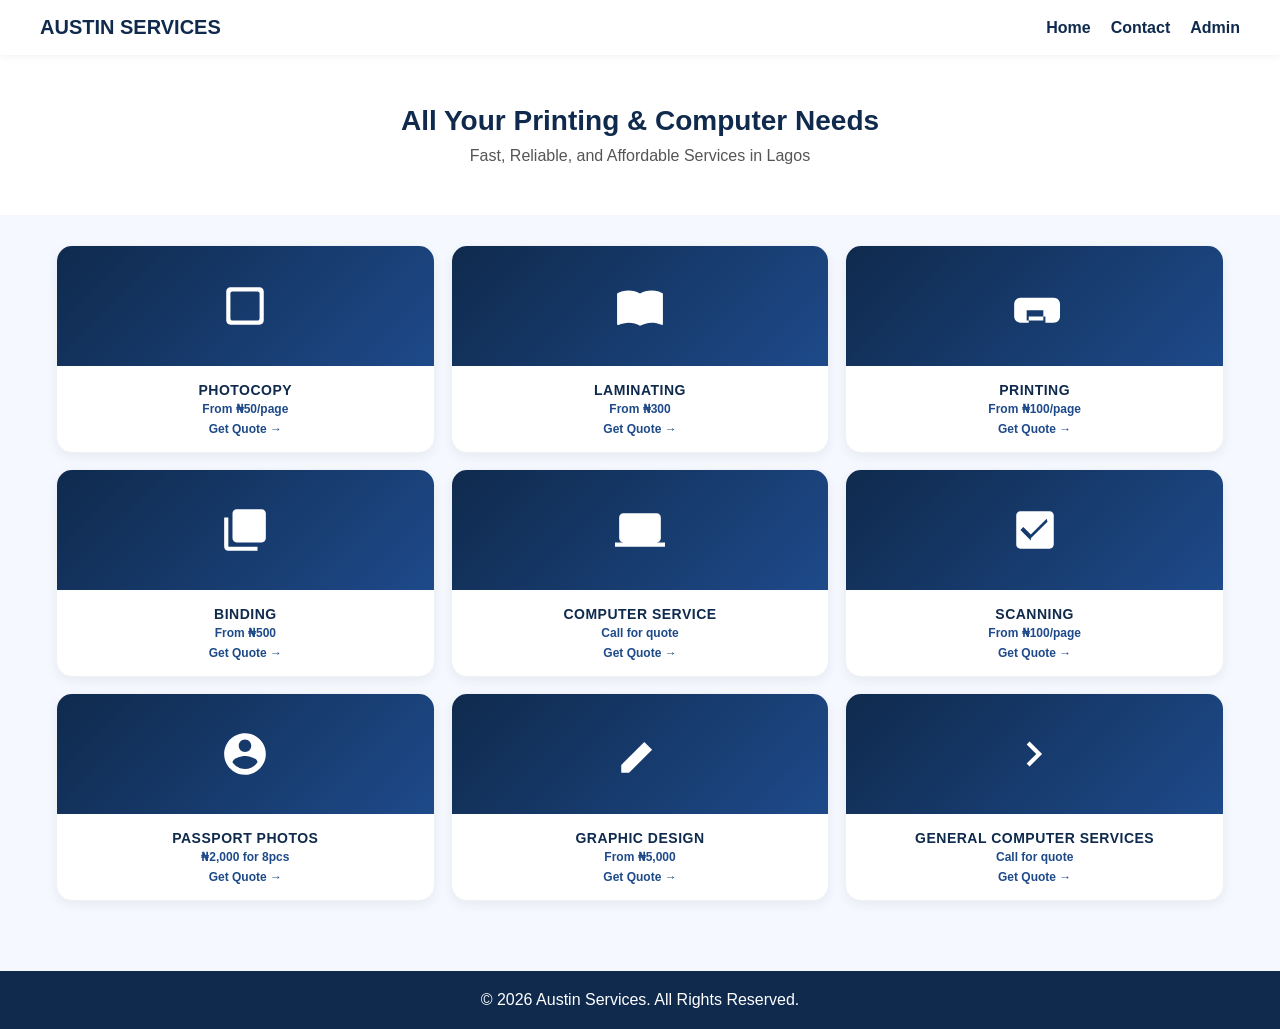
<file: index.html>
<!DOCTYPE html>
<html lang="en">
<head>
  <meta charset="UTF-8">
  <meta name="viewport" content="width=device-width, initial-scale=1.0">
  <title>Austin Services</title>
  <link rel="stylesheet" href="./style.css">
</head>
<body>
  <header>
  <div class="container nav">
    <div class="brand">AUSTIN SERVICES</div>
    <nav class="nav-links" id="navLinks">
      <a href="index.html">Home</a>
      <a href="contact.html">Contact</a>
      <a href="admin.html">Admin</a>
    </nav>
    <div class="hamburger" id="hamburger">☰</div>
  </div>
</header>

  <section class="hero">
    <div class="container">
      <h1>All Your Printing & Computer Needs</h1>
      <p>Fast, Reliable, and Affordable Services in Lagos</p>
    </div>
  </section>

  <main class="container">
    <div id="servicesGrid" class="grid"></div>
  </main>

  <footer>
    <div class="container">
      <p>© 2026 Austin Services. All Rights Reserved.</p>
    </div>
  </footer>

  <script src="./main.js"></script>
</body>
</html>
</file>
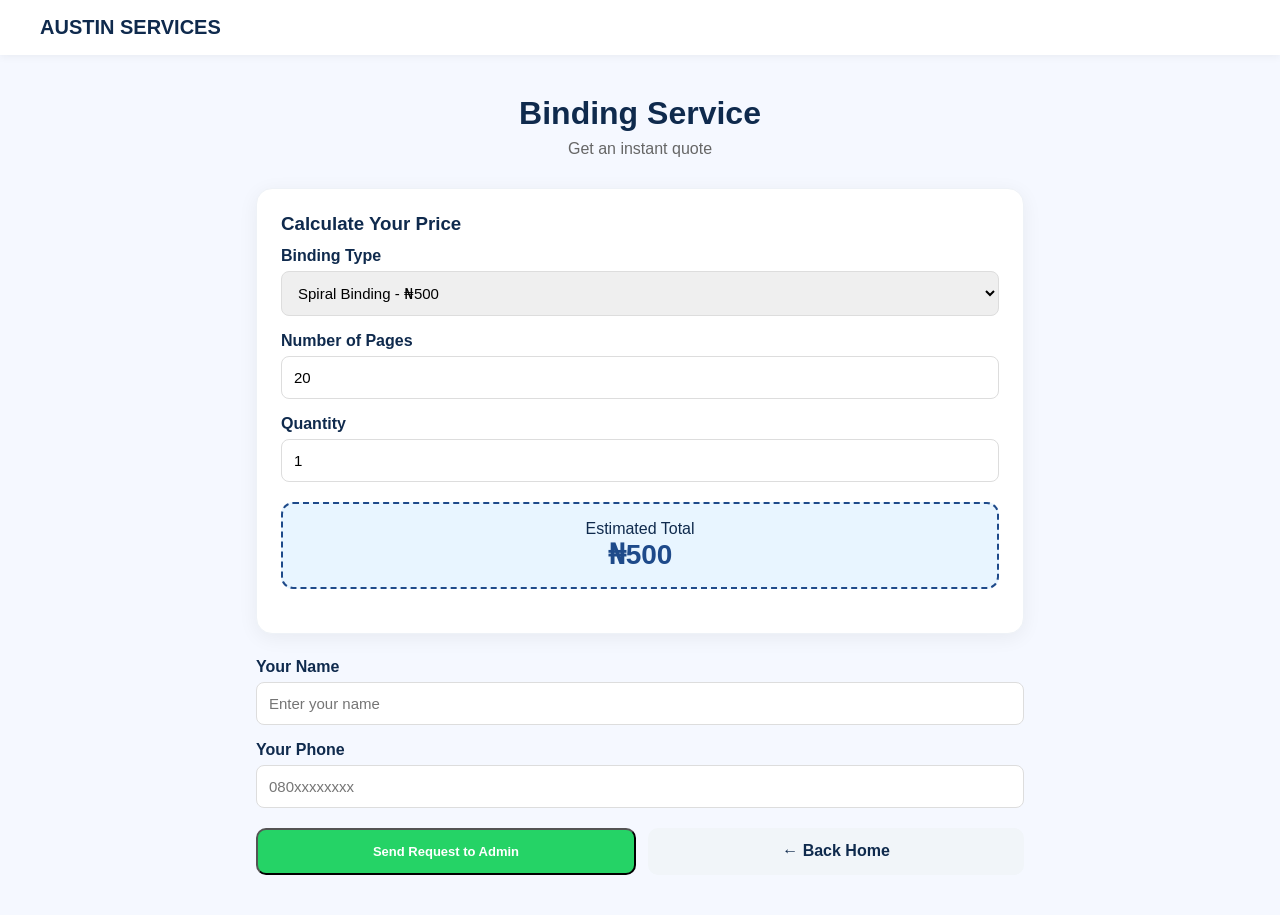
<file: binding.html>
<!DOCTYPE html><html lang="en"><head><meta charset="UTF-8"><meta name="viewport" content="width=device-width, initial-scale=1.0">
<title>Binding - Austin Services</title><link rel="stylesheet" href="./style.css"><link rel="stylesheet" href="./service.css"></head><body>
<header><div class="container nav"><div class="brand">AUSTIN SERVICES</div></div></header>
<main class="service-container">
  <div class="service-header"><h1>Binding Service</h1><p>Get an instant quote</p></div>
  <div class="service-box">
    <h3>Calculate Your Price</h3>
    <div class="form-group"><label>Binding Type</label><select id="type"><option value="500">Spiral Binding - ₦500</option><option value="1500">Perfect Binding - ₦1,500</option><option value="5000">Hard Cover - ₦5,000</option></select></div>
    <div class="form-group"><label>Number of Pages</label><input type="number" id="pages" value="20" min="1"></div>
    <div class="form-group"><label>Quantity</label><input type="number" id="qty" value="1" min="1"></div>
    <div class="quote-box"><p>Estimated Total</p><div class="total-price" id="total">₦500</div></div>
  </div>
  <div class="form-group"><label>Your Name</label><input type="text" id="custName" placeholder="Enter your name"></div>
<div class="form-group"><label>Your Phone</label><input type="tel" id="custPhone" placeholder="080xxxxxxxx"></div>
  <div class="btn-group"><button id="submitBtn" class="btn btn-whatsapp">Send Request to Admin</button><a href="index.html" class="btn btn-back">← Back Home</a></div>
  <p id="successMsg" style="color:green;text-align:center;margin-top:10px;display:none">✓ Request sent! Admin will contact you soon.</p>
</main>
<script>
function calc(){let base=parseInt(document.getElementById('type').value);let pages=parseInt(document.getElementById('pages').value);let qty=parseInt(document.getElementById('qty').value);let extra=pages>50?(pages-50)*10:0;let price=(base+extra)*qty;document.getElementById('total').innerText='₦'+price}
document.querySelectorAll('select, input').forEach(el=>el.oninput=calc);calc();
document.getElementById('submitBtn').onclick=()=>{
  let name = document.getElementById('custName').value.trim();
  let phone = document.getElementById('custPhone').value.trim();
  
  if(name === '' || phone === ''){
    alert('Please enter your Name and Phone Number');
    return;
  }

  let reqs=JSON.parse(localStorage.getItem('austinRequests')||'[]');
  reqs.push({
    service:'Photocopy', // CHANGE THIS FOR EACH PAGE
    time:new Date().toLocaleString(),
    details:{
      name: name,
      phone: phone,
      type:document.getElementById('type').options[document.getElementById('type').selectedIndex].text,
      pages:document.getElementById('pages').value,
      size:document.getElementById('size').options[document.getElementById('size').selectedIndex].text,
      total:document.getElementById('total').innerText
    }
  });
  localStorage.setItem('austinRequests',JSON.stringify(reqs));
  document.getElementById('successMsg').style.display='block';
  document.getElementById('submitBtn').innerText='Request Sent';
  document.getElementById('submitBtn').disabled=true;
disabled=true;}
</script></body></html>
</file>
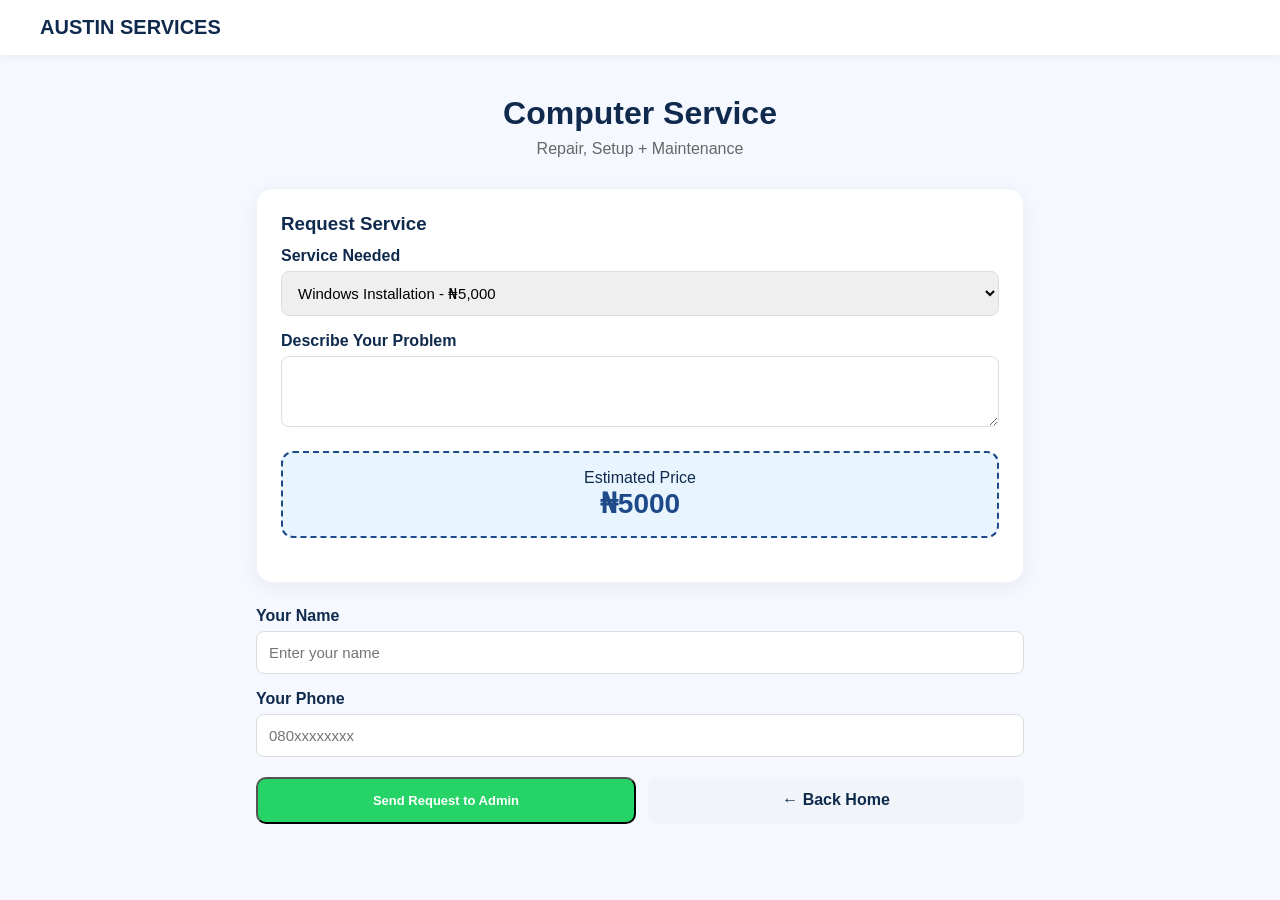
<file: computer-service.html>
<!DOCTYPE html><html lang="en"><head><meta charset="UTF-8"><meta name="viewport" content="width=device-width, initial-scale=1.0">
<title>Computer Service - Austin Services</title><link rel="stylesheet" href="./style.css"><link rel="stylesheet" href="./service.css"></head><body>
<header><div class="container nav"><div class="brand">AUSTIN SERVICES</div></div></header>
<main class="service-container">
  <div class="service-header"><h1>Computer Service</h1><p>Repair, Setup + Maintenance</p></div>
  <div class="service-box">
    <h3>Request Service</h3>
    <div class="form-group"><label>Service Needed</label><select id="service"><option value="5000">Windows Installation - ₦5,000</option><option value="3000">Virus Removal - ₦3,000</option><option value="8000">Screen Replacement</option><option value="0">Hardware Upgrade - Quote</option><option value="0">Other - Quote</option></select></div>
    <div class="form-group"><label>Describe Your Problem</label><textarea id="desc" rows="3" style="width:100%;padding:12px;border:1px solid #ddd;border-radius:8px"></textarea></div>
    <div class="quote-box"><p>Estimated Price</p><div class="total-price" id="total">₦5,000</div></div>
  </div>
  <div class="form-group"><label>Your Name</label><input type="text" id="custName" placeholder="Enter your name"></div>
<div class="form-group"><label>Your Phone</label><input type="tel" id="custPhone" placeholder="080xxxxxxxx"></div>
  <div class="btn-group"><button id="submitBtn" class="btn btn-whatsapp">Send Request to Admin</button><a href="index.html" class="btn btn-back">← Back Home</a></div>
  <p id="successMsg" style="color:green;text-align:center;margin-top:10px;display:none">✓ Request sent! Admin will contact you soon.</p>
</main>
<script>
function calc(){let price=document.getElementById('service').value;document.getElementById('total').innerText=price==0?'Call for Quote':'₦'+price}
document.querySelectorAll('select, textarea').forEach(el=>el.oninput=calc);calc();
document.getElementById('submitBtn').onclick=()=>{let reqs=JSON.parse(localStorage.getItem('austinRequests')||'[]');reqs.push({service:'Computer Service',time:new Date().toLocaleString(),details:{service:document.getElementById('service').options[document.getElementById('service').selectedIndex].text,problem:document.getElementById('desc').value,total:document.getElementById('total').innerText}});localStorage.setItem('austinRequests',JSON.stringify(reqs));document.getElementById('successMsg').style.display='block';document.getElementById('submitBtn').innerText='Request Sent';document.getElementById('submitBtn').disabled=true;}
</script></body></html>
</file>
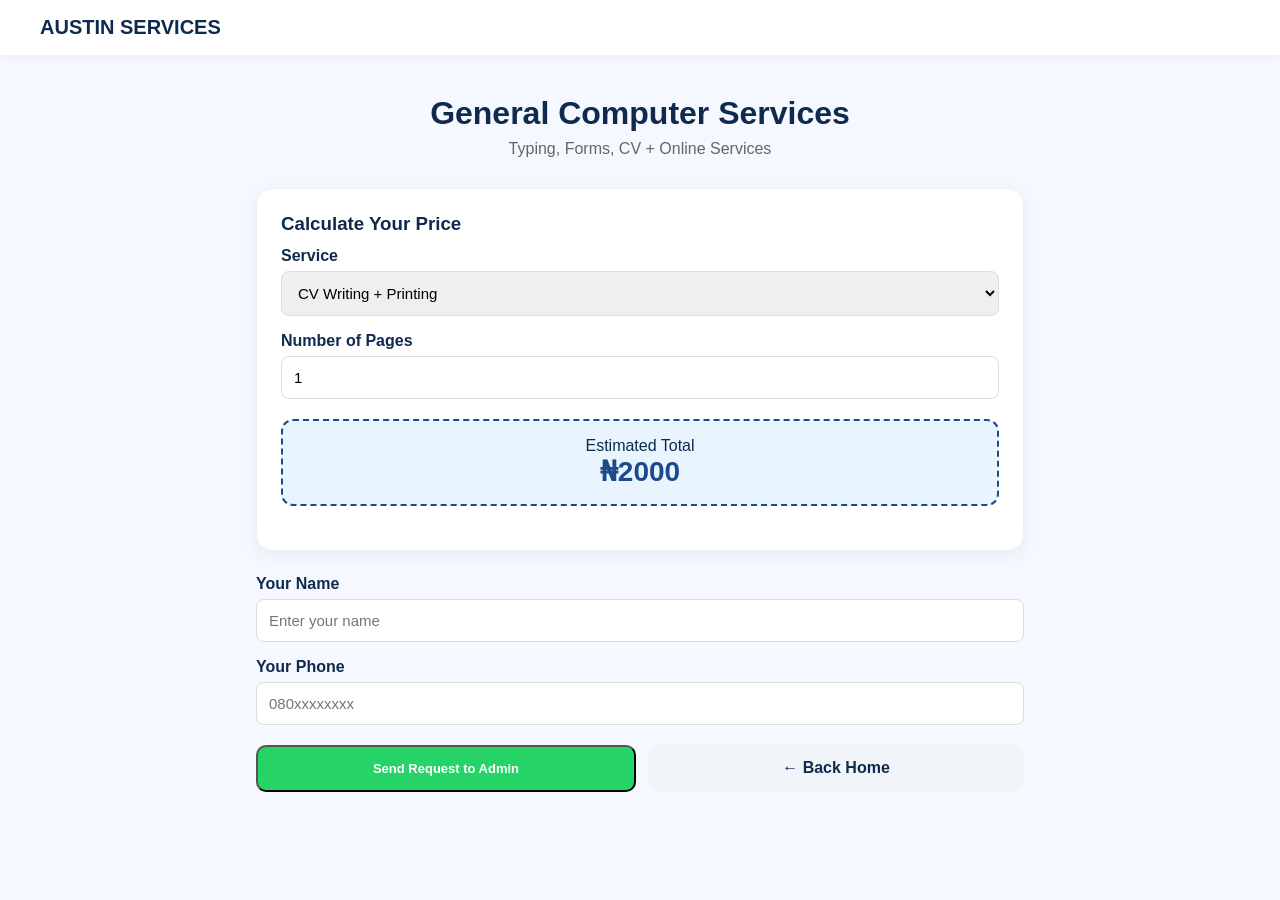
<file: computer-services.html>
<!DOCTYPE html><html lang="en"><head><meta charset="UTF-8"><meta name="viewport" content="width=device-width, initial-scale=1.0">
<title>General Computer Services - Austin Services</title><link rel="stylesheet" href="./style.css"><link rel="stylesheet" href="./service.css"></head><body>
<header><div class="container nav"><div class="brand">AUSTIN SERVICES</div></div></header>
<main class="service-container">
  <div class="service-header"><h1>General Computer Services</h1><p>Typing, Forms, CV + Online Services</p></div>
  <div class="service-box">
    <h3>Calculate Your Price</h3>
    <div class="form-group"><label>Service</label><select id="service"><option value="2000">CV Writing + Printing</option><option value="500">Form Filling</option><option value="200">Typing - per page</option><option value="1000">NIN/JAMB Registration</option></select></div>
    <div class="form-group"><label>Number of Pages</label><input type="number" id="pages" value="1" min="1"></div>
    <div class="quote-box"><p>Estimated Total</p><div class="total-price" id="total">₦2,000</div></div>
  </div>
  <div class="form-group"><label>Your Name</label><input type="text" id="custName" placeholder="Enter your name"></div>
<div class="form-group"><label>Your Phone</label><input type="tel" id="custPhone" placeholder="080xxxxxxxx"></div>
  <div class="btn-group"><button id="submitBtn" class="btn btn-whatsapp">Send Request to Admin</button><a href="index.html" class="btn btn-back">← Back Home</a></div>
  <p id="successMsg" style="color:green;text-align:center;margin-top:10px;display:none">✓ Request sent! Admin will contact you soon.</p>
</main>
<script>
function calc(){let base=parseInt(document.getElementById('service').value);let pages=document.getElementById('service').value==200?parseInt(document.getElementById('pages').value):1;let price=base*pages;document.getElementById('total').innerText='₦'+price}
document.querySelectorAll('select, input').forEach(el=>el.oninput=calc);calc();
document.getElementById('submitBtn').onclick=()=>{let reqs=JSON.parse(localStorage.getItem('austinRequests')||'[]');reqs.push({service:'General Computer Services',time:new Date().toLocaleString(),details:{service:document.getElementById('service').options[document.getElementById('service').selectedIndex].text,pages:document.getElementById('pages').value,total:document.getElementById('total').innerText}});localStorage.setItem('austinRequests',JSON.stringify(reqs));document.getElementById('successMsg').style.display='block';document.getElementById('submitBtn').innerText='Request Sent';document.getElementById('submitBtn').disabled=true;}
</script></body></html>
</file>
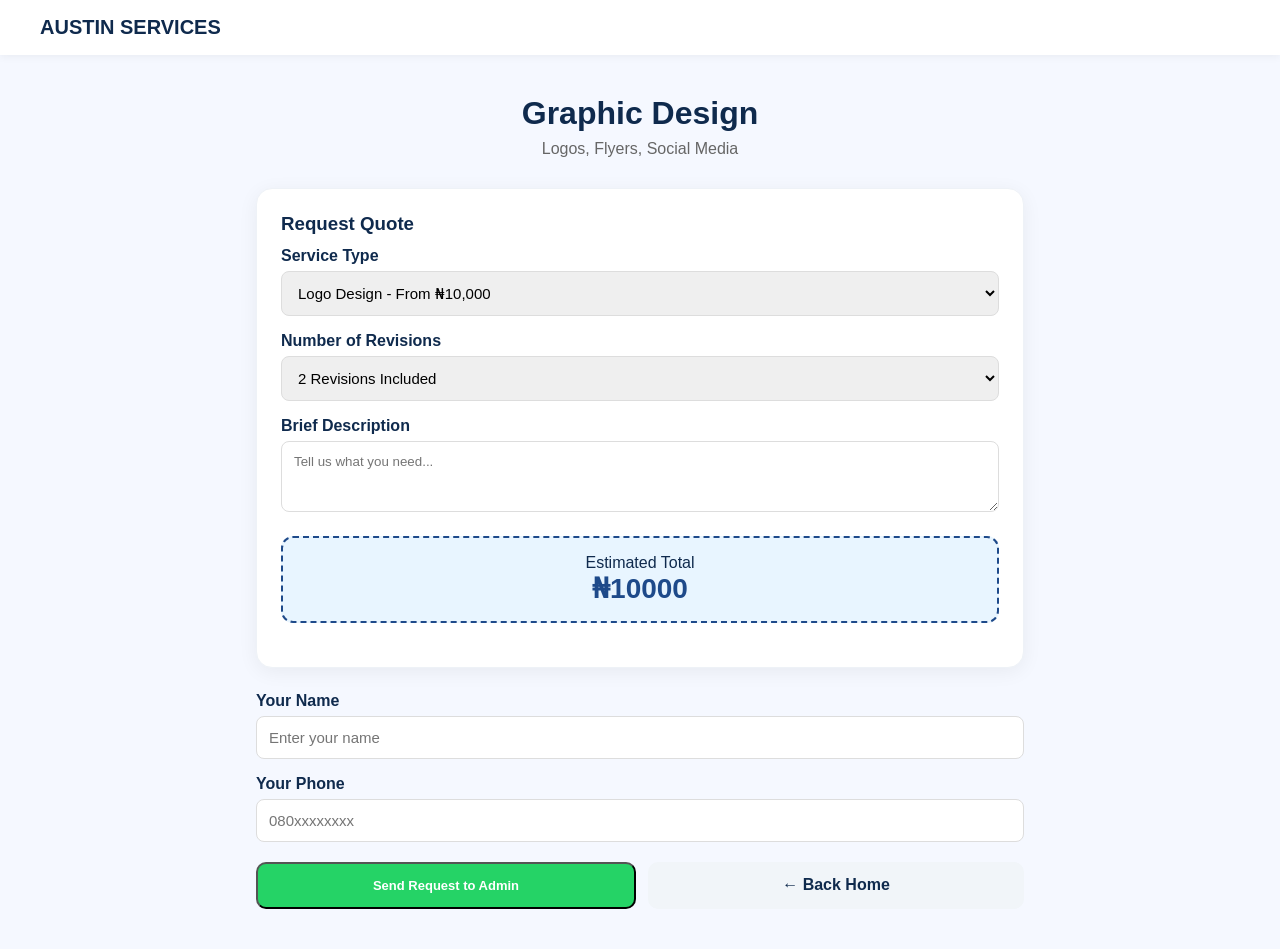
<file: graphic-design.html>
<!DOCTYPE html><html lang="en"><head><meta charset="UTF-8"><meta name="viewport" content="width=device-width, initial-scale=1.0">
<title>Graphic Design - Austin Services</title><link rel="stylesheet" href="./style.css"><link rel="stylesheet" href="./service.css"></head><body>
<header><div class="container nav"><div class="brand">AUSTIN SERVICES</div></div></header>
<main class="service-container">
  <div class="service-header"><h1>Graphic Design</h1><p>Logos, Flyers, Social Media</p></div>
  <div class="service-box">
    <h3>Request Quote</h3>
    <div class="form-group"><label>Service Type</label><select id="service"><option value="10000">Logo Design - From ₦10,000</option><option value="5000">Flyer Design - From ₦5,000</option><option value="3000">Social Media Post - ₦3,000</option><option value="20000">Brand Package - ₦20,000</option></select></div>
    <div class="form-group"><label>Number of Revisions</label><select id="rev"><option value="0">2 Revisions Included</option><option value="2000">+1 Extra Revision - ₦2,000</option></select></div>
    <div class="form-group"><label>Brief Description</label><textarea id="brief" rows="3" placeholder="Tell us what you need..." style="width:100%;padding:12px;border:1px solid #ddd;border-radius:8px"></textarea></div>
    <div class="quote-box"><p>Estimated Total</p><div class="total-price" id="total">₦10,000</div></div>
  </div>
  <div class="form-group"><label>Your Name</label><input type="text" id="custName" placeholder="Enter your name"></div>
<div class="form-group"><label>Your Phone</label><input type="tel" id="custPhone" placeholder="080xxxxxxxx"></div>
  <div class="btn-group"><button id="submitBtn" class="btn btn-whatsapp">Send Request to Admin</button><a href="index.html" class="btn btn-back">← Back Home</a></div>
  <p id="successMsg" style="color:green;text-align:center;margin-top:10px;display:none">✓ Request sent! Admin will contact you soon.</p>
</main>
<script>
function calc(){let price=parseInt(document.getElementById('service').value)+parseInt(document.getElementById('rev').value);document.getElementById('total').innerText='₦'+price}
document.querySelectorAll('select, textarea').forEach(el=>el.oninput=calc);calc();
document.getElementById('submitBtn').onclick=()=>{let reqs=JSON.parse(localStorage.getItem('austinRequests')||'[]');reqs.push({service:'Graphic Design',time:new Date().toLocaleString(),details:{service:document.getElementById('service').options[document.getElementById('service').selectedIndex].text,revision:document.getElementById('rev').options[document.getElementById('rev').selectedIndex].text,brief:document.getElementById('brief').value,total:document.getElementById('total').innerText}});localStorage.setItem('austinRequests',JSON.stringify(reqs));document.getElementById('successMsg').style.display='block';document.getElementById('submitBtn').innerText='Request Sent';document.getElementById('submitBtn').disabled=true;}
</script></body></html>
</file>
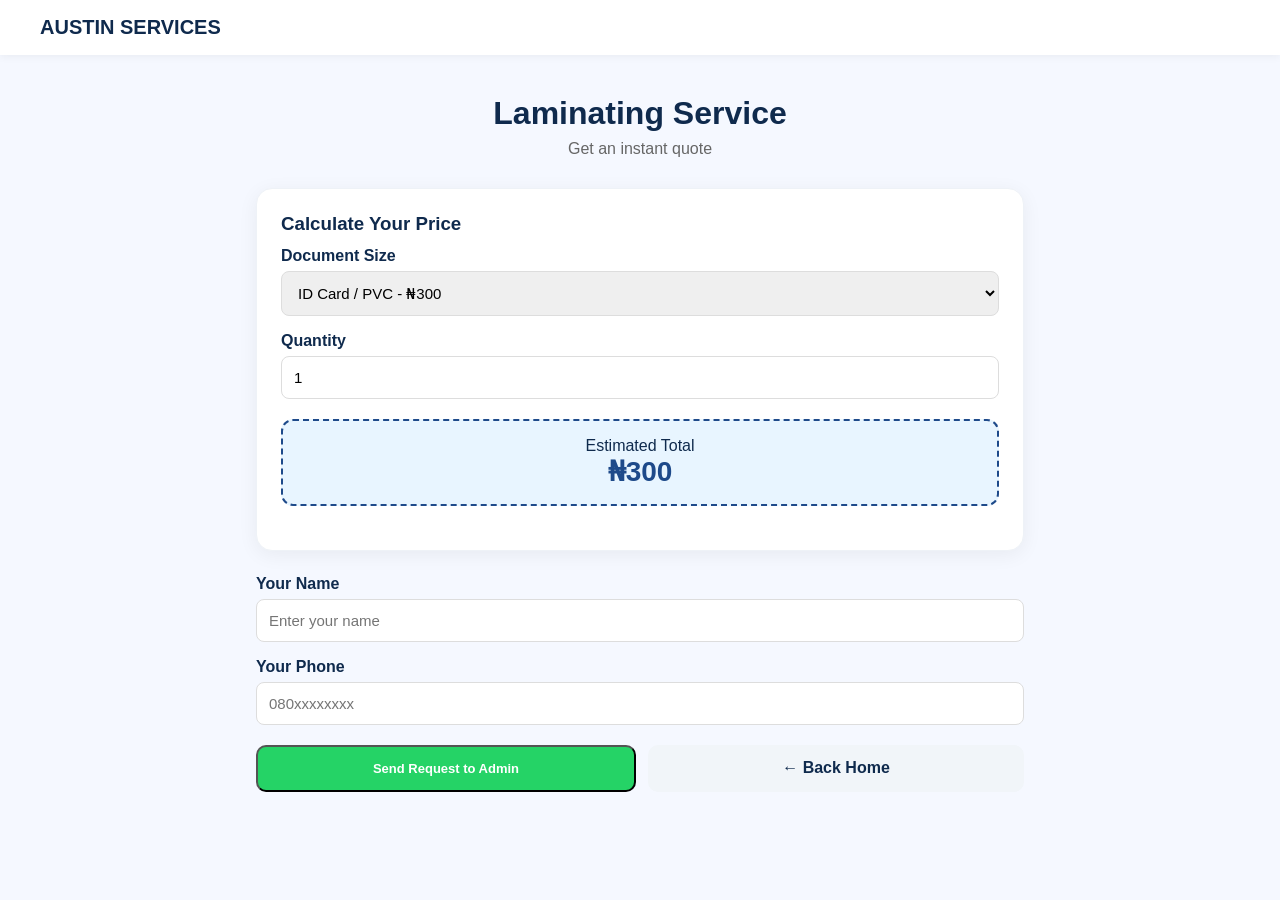
<file: laminating.html>
<!DOCTYPE html><html lang="en"><head><meta charset="UTF-8"><meta name="viewport" content="width=device-width, initial-scale=1.0">
<title>Laminating - Austin Services</title><link rel="stylesheet" href="./style.css"><link rel="stylesheet" href="./service.css"></head><body>
<header><div class="container nav"><div class="brand">AUSTIN SERVICES</div></div></header>
<main class="service-container">
  <div class="service-header"><h1>Laminating Service</h1><p>Get an instant quote</p></div>
  <div class="service-box">
    <h3>Calculate Your Price</h3>
    <div class="form-group"><label>Document Size</label><select id="size"><option value="300">ID Card / PVC - ₦300</option><option value="500">A4 Document - ₦500</option><option value="800">A3 Document - ₦800</option></select></div>
    <div class="form-group"><label>Quantity</label><input type="number" id="qty" value="1" min="1"></div>
    <div class="quote-box"><p>Estimated Total</p><div class="total-price" id="total">₦300</div></div>
  </div>
  <div class="form-group"><label>Your Name</label><input type="text" id="custName" placeholder="Enter your name"></div>
<div class="form-group"><label>Your Phone</label><input type="tel" id="custPhone" placeholder="080xxxxxxxx"></div>
  <div class="btn-group"><button id="submitBtn" class="btn btn-whatsapp">Send Request to Admin</button><a href="index.html" class="btn btn-back">← Back Home</a></div>
  <p id="successMsg" style="color:green;text-align:center;margin-top:10px;display:none">✓ Request sent! Admin will contact you soon.</p>
</main>
<script>
function calc(){let price=document.getElementById('size').value*document.getElementById('qty').value;document.getElementById('total').innerText='₦'+price}
document.querySelectorAll('select, input').forEach(el=>el.oninput=calc);calc();
document.getElementById('submitBtn').onclick=()=>{
  let name = document.getElementById('custName').value.trim();
  let phone = document.getElementById('custPhone').value.trim();
  
  if(name === '' || phone === ''){
    alert('Please enter your Name and Phone Number');
    return;
  }

  let reqs=JSON.parse(localStorage.getItem('austinRequests')||'[]');
  reqs.push({
    service:'Photocopy', // CHANGE THIS FOR EACH PAGE
    time:new Date().toLocaleString(),
    details:{
      name: name,
      phone: phone,
      type:document.getElementById('type').options[document.getElementById('type').selectedIndex].text,
      pages:document.getElementById('pages').value,
      size:document.getElementById('size').options[document.getElementById('size').selectedIndex].text,
      total:document.getElementById('total').innerText
    }
  });
  localStorage.setItem('austinRequests',JSON.stringify(reqs));
  document.getElementById('successMsg').style.display='block';
  document.getElementById('submitBtn').innerText='Request Sent';
  document.getElementById('submitBtn').disabled=true;
disabled=true;}
</script></body></html>
</file>
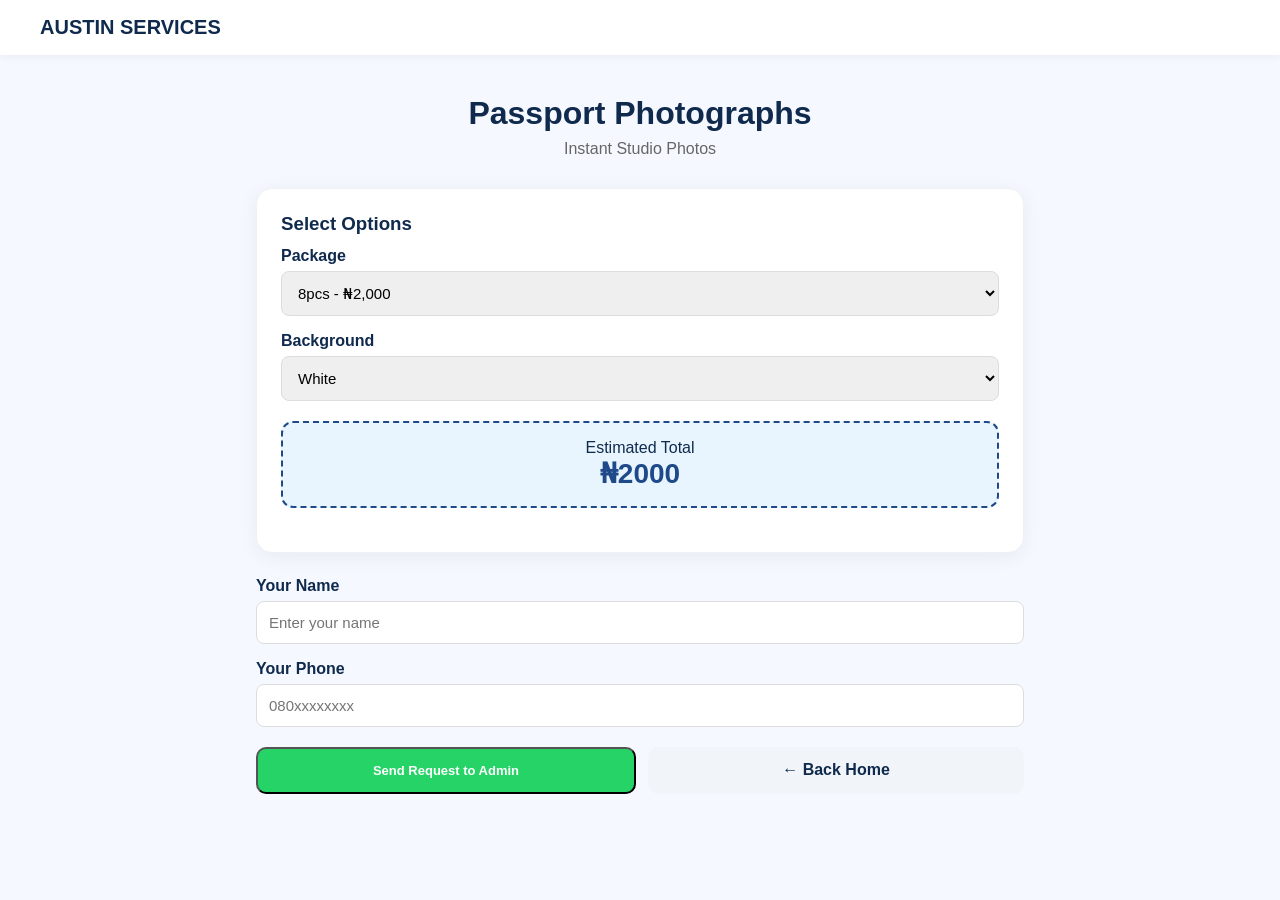
<file: passport-photos.html>
<!DOCTYPE html><html lang="en"><head><meta charset="UTF-8"><meta name="viewport" content="width=device-width, initial-scale=1.0">
<title>Passport Photos - Austin Services</title><link rel="stylesheet" href="./style.css"><link rel="stylesheet" href="./service.css"></head><body>
<header><div class="container nav"><div class="brand">AUSTIN SERVICES</div></div></header>
<main class="service-container">
  <div class="service-header"><h1>Passport Photographs</h1><p>Instant Studio Photos</p></div>
  <div class="service-box">
    <h3>Select Options</h3>
    <div class="form-group"><label>Package</label><select id="package"><option value="2000">8pcs - ₦2,000</option><option value="3000">12pcs - ₦3,000</option><option value="4000">16pcs - ₦4,000</option></select></div>
    <div class="form-group"><label>Background</label><select id="bg"><option value="White">White</option><option value="Blue">Blue</option></select></div>
    <div class="quote-box"><p>Estimated Total</p><div class="total-price" id="total">₦2,000</div></div>
  </div>
  <div class="form-group"><label>Your Name</label><input type="text" id="custName" placeholder="Enter your name"></div>
<div class="form-group"><label>Your Phone</label><input type="tel" id="custPhone" placeholder="080xxxxxxxx"></div>
  <div class="btn-group"><button id="submitBtn" class="btn btn-whatsapp">Send Request to Admin</button><a href="index.html" class="btn btn-back">← Back Home</a></div>
  <p id="successMsg" style="color:green;text-align:center;margin-top:10px;display:none">✓ Request sent! Admin will contact you soon.</p>
</main>
<script>
function calc(){let price=document.getElementById('package').value;document.getElementById('total').innerText='₦'+price}
document.querySelectorAll('select').forEach(el=>el.oninput=calc);calc();
document.getElementById('submitBtn').onclick=()=>{let reqs=JSON.parse(localStorage.getItem('austinRequests')||'[]');reqs.push({service:'Passport Photos',time:new Date().toLocaleString(),details:{package:document.getElementById('package').options[document.getElementById('package').selectedIndex].text,background:document.getElementById('bg').value,total:document.getElementById('total').innerText}});localStorage.setItem('austinRequests',JSON.stringify(reqs));document.getElementById('successMsg').style.display='block';document.getElementById('submitBtn').innerText='Request Sent';document.getElementById('submitBtn').disabled=true;}
</script></body></html>
</file>
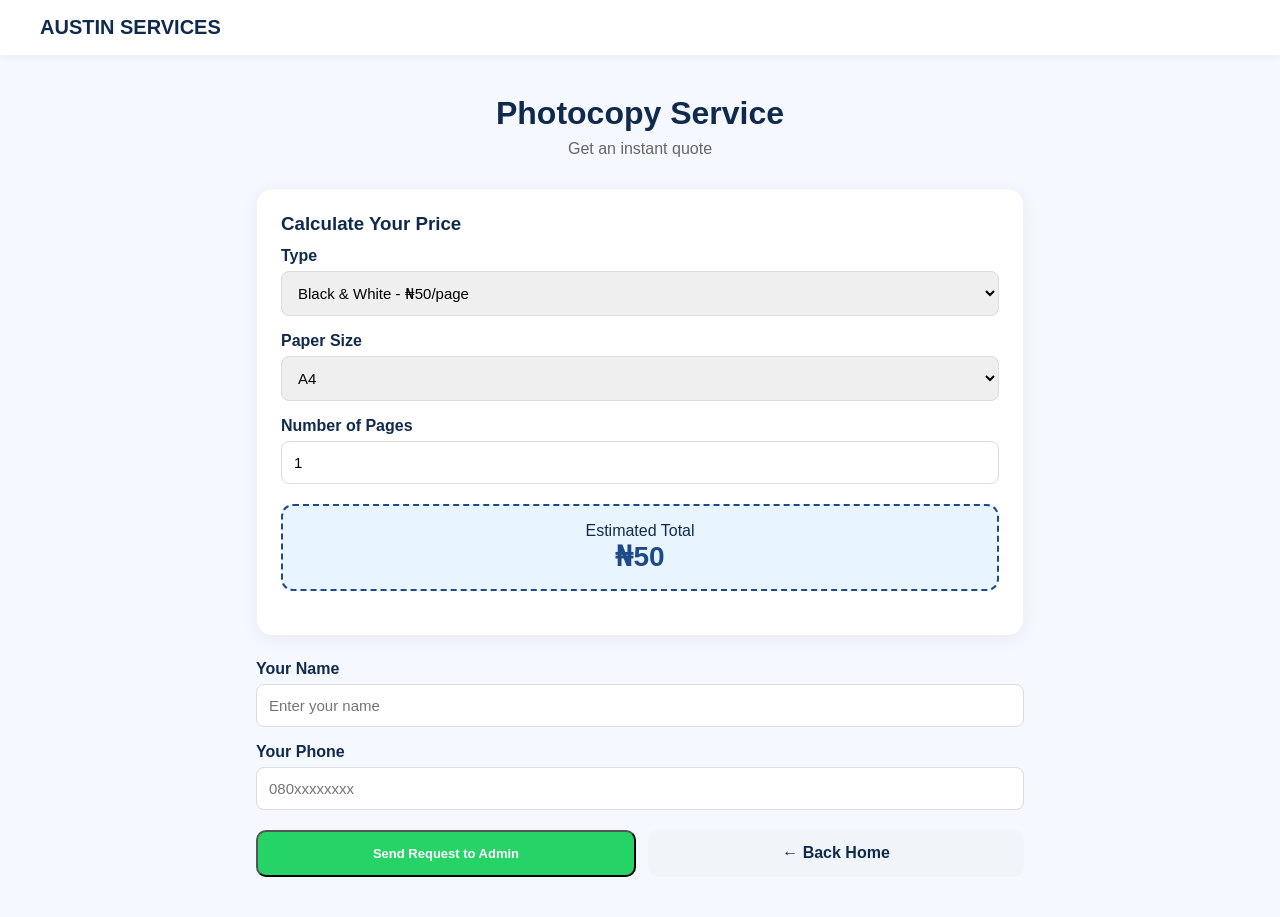
<file: photocopy.html>
<!DOCTYPE html><html lang="en"><head><meta charset="UTF-8"><meta name="viewport" content="width=device-width, initial-scale=1.0">
<title>Photocopy - Austin Services</title><link rel="stylesheet" href="./style.css"><link rel="stylesheet" href="./service.css"></head><body>
<header><div class="container nav"><div class="brand">AUSTIN SERVICES</div></div></header>
<main class="service-container">
  <div class="service-header"><h1>Photocopy Service</h1><p>Get an instant quote</p></div>
  <div class="service-box">
    <h3>Calculate Your Price</h3>
    <div class="form-group"><label>Type</label><select id="type"><option value="50">Black & White - ₦50/page</option><option value="150">Color - ₦150/page</option></select></div>
    <div class="form-group"><label>Paper Size</label><select id="size"><option value="1">A4</option><option value="1.5">A3 - 1.5x Price</option></select></div>
    <div class="form-group"><label>Number of Pages</label><input type="number" id="pages" value="1" min="1"></div>
    <div class="quote-box"><p>Estimated Total</p><div class="total-price" id="total">₦50</div></div>
  </div>
  <div class="form-group"><label>Your Name</label><input type="text" id="custName" placeholder="Enter your name"></div>
<div class="form-group"><label>Your Phone</label><input type="tel" id="custPhone" placeholder="080xxxxxxxx"></div>
  <div class="btn-group"><button id="submitBtn" class="btn btn-whatsapp">Send Request to Admin</button><a href="index.html" class="btn btn-back">← Back Home</a></div>
  <p id="successMsg" style="color:green;text-align:center;margin-top:10px;display:none">✓ Request sent! Admin will contact you soon.</p>
</main>
<script>
function calc(){let price=document.getElementById('type').value*document.getElementById('size').value*document.getElementById('pages').value;document.getElementById('total').innerText='₦'+price}
document.querySelectorAll('select, input').forEach(el=>el.oninput=calc);calc();
document.getElementById('submitBtn').onclick=()=>{
  let name = document.getElementById('custName').value.trim();
  let phone = document.getElementById('custPhone').value.trim();
  
  if(name === '' || phone === ''){
    alert('Please enter your Name and Phone Number');
    return;
  }

  let reqs=JSON.parse(localStorage.getItem('austinRequests')||'[]');
  reqs.push({
    service:'Photocopy', // CHANGE THIS FOR EACH PAGE
    time:new Date().toLocaleString(),
    details:{
      name: name,
      phone: phone,
      type:document.getElementById('type').options[document.getElementById('type').selectedIndex].text,
      pages:document.getElementById('pages').value,
      size:document.getElementById('size').options[document.getElementById('size').selectedIndex].text,
      total:document.getElementById('total').innerText
    }
  });
  localStorage.setItem('austinRequests',JSON.stringify(reqs));
  document.getElementById('successMsg').style.display='block';
  document.getElementById('submitBtn').innerText='Request Sent';
  document.getElementById('submitBtn').disabled=true;
disabled=true;}
</script></body></html>
</file>
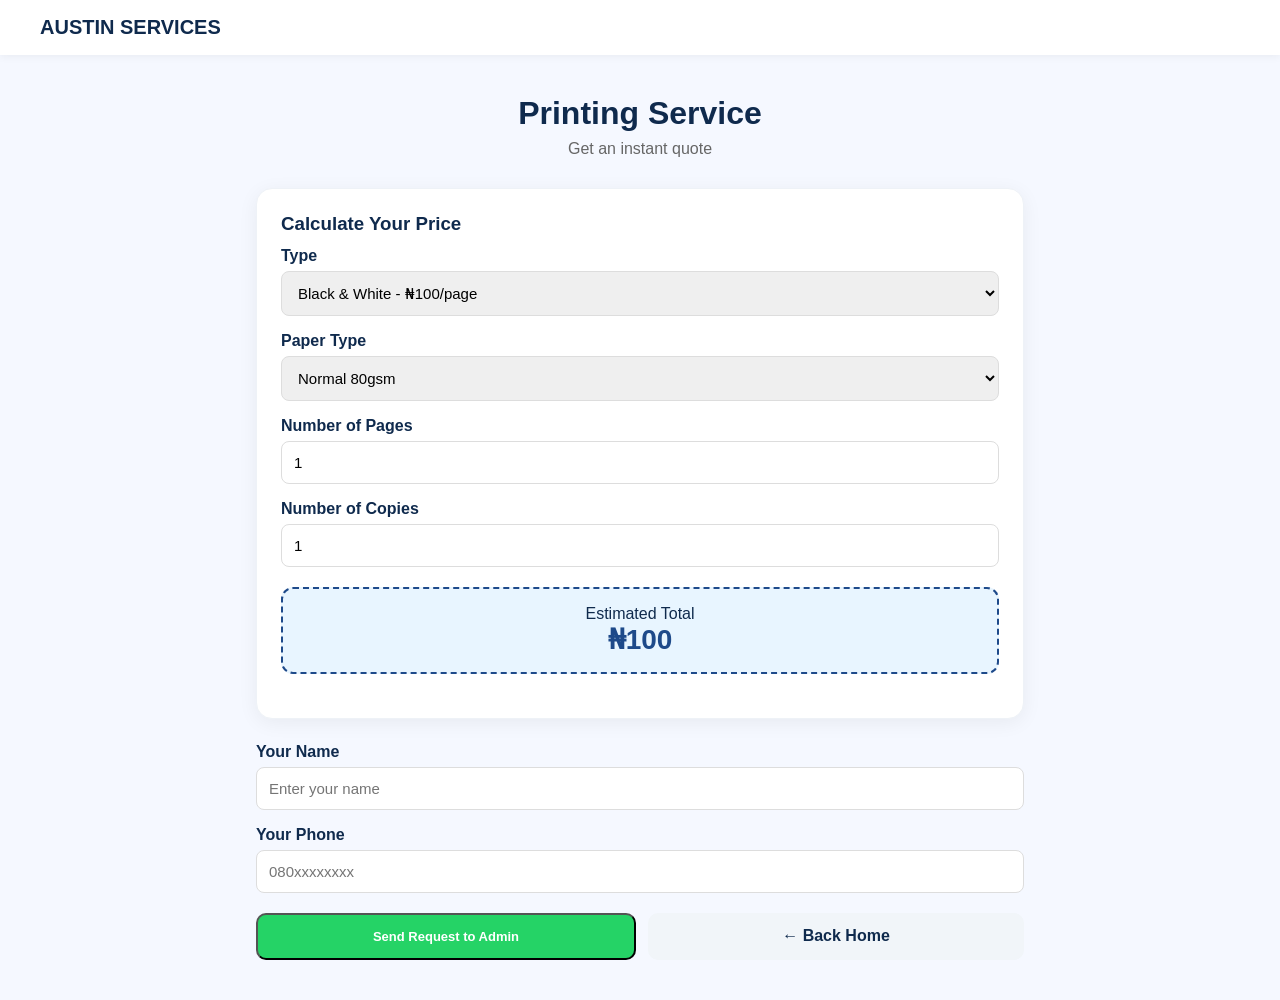
<file: printing.html>
<!DOCTYPE html><html lang="en"><head><meta charset="UTF-8"><meta name="viewport" content="width=device-width, initial-scale=1.0">
<title>Printing - Austin Services</title><link rel="stylesheet" href="./style.css"><link rel="stylesheet" href="./service.css"></head><body>
<header><div class="container nav"><div class="brand">AUSTIN SERVICES</div></div></header>
<main class="service-container">
  <div class="service-header"><h1>Printing Service</h1><p>Get an instant quote</p></div>
  <div class="service-box">
    <h3>Calculate Your Price</h3>
    <div class="form-group"><label>Type</label><select id="type"><option value="100">Black & White - ₦100/page</option><option value="250">Color - ₦250/page</option></select></div>
    <div class="form-group"><label>Paper Type</label><select id="paper"><option value="1">Normal 80gsm</option><option value="1.5">Glossy 120gsm - +50%</option></select></div>
    <div class="form-group"><label>Number of Pages</label><input type="number" id="pages" value="1" min="1"></div>
    <div class="form-group"><label>Number of Copies</label><input type="number" id="copies" value="1" min="1"></div>
    <div class="quote-box"><p>Estimated Total</p><div class="total-price" id="total">₦100</div></div>
  </div>
  <div class="form-group"><label>Your Name</label><input type="text" id="custName" placeholder="Enter your name"></div>
<div class="form-group"><label>Your Phone</label><input type="tel" id="custPhone" placeholder="080xxxxxxxx"></div>
  <div class="btn-group"><button id="submitBtn" class="btn btn-whatsapp">Send Request to Admin</button><a href="index.html" class="btn btn-back">← Back Home</a></div>
  <p id="successMsg" style="color:green;text-align:center;margin-top:10px;display:none">✓ Request sent! Admin will contact you soon.</p>
</main>
<script>
function calc(){let price=document.getElementById('type').value*document.getElementById('paper').value*document.getElementById('pages').value*document.getElementById('copies').value;document.getElementById('total').innerText='₦'+price}
document.querySelectorAll('select, input').forEach(el=>el.oninput=calc);calc();
document.getElementById('submitBtn').onclick=()=>{
  let name = document.getElementById('custName').value.trim();
  let phone = document.getElementById('custPhone').value.trim();
  
  if(name === '' || phone === ''){
    alert('Please enter your Name and Phone Number');
    return;
  }

  let reqs=JSON.parse(localStorage.getItem('austinRequests')||'[]');
  reqs.push({
    service:'Photocopy', // CHANGE THIS FOR EACH PAGE
    time:new Date().toLocaleString(),
    details:{
      name: name,
      phone: phone,
      type:document.getElementById('type').options[document.getElementById('type').selectedIndex].text,
      pages:document.getElementById('pages').value,
      size:document.getElementById('size').options[document.getElementById('size').selectedIndex].text,
      total:document.getElementById('total').innerText
    }
  });
  localStorage.setItem('austinRequests',JSON.stringify(reqs));
  document.getElementById('successMsg').style.display='block';
  document.getElementById('submitBtn').innerText='Request Sent';
  document.getElementById('submitBtn').disabled=true;
disabled=true;}
</script></body></html>
</file>
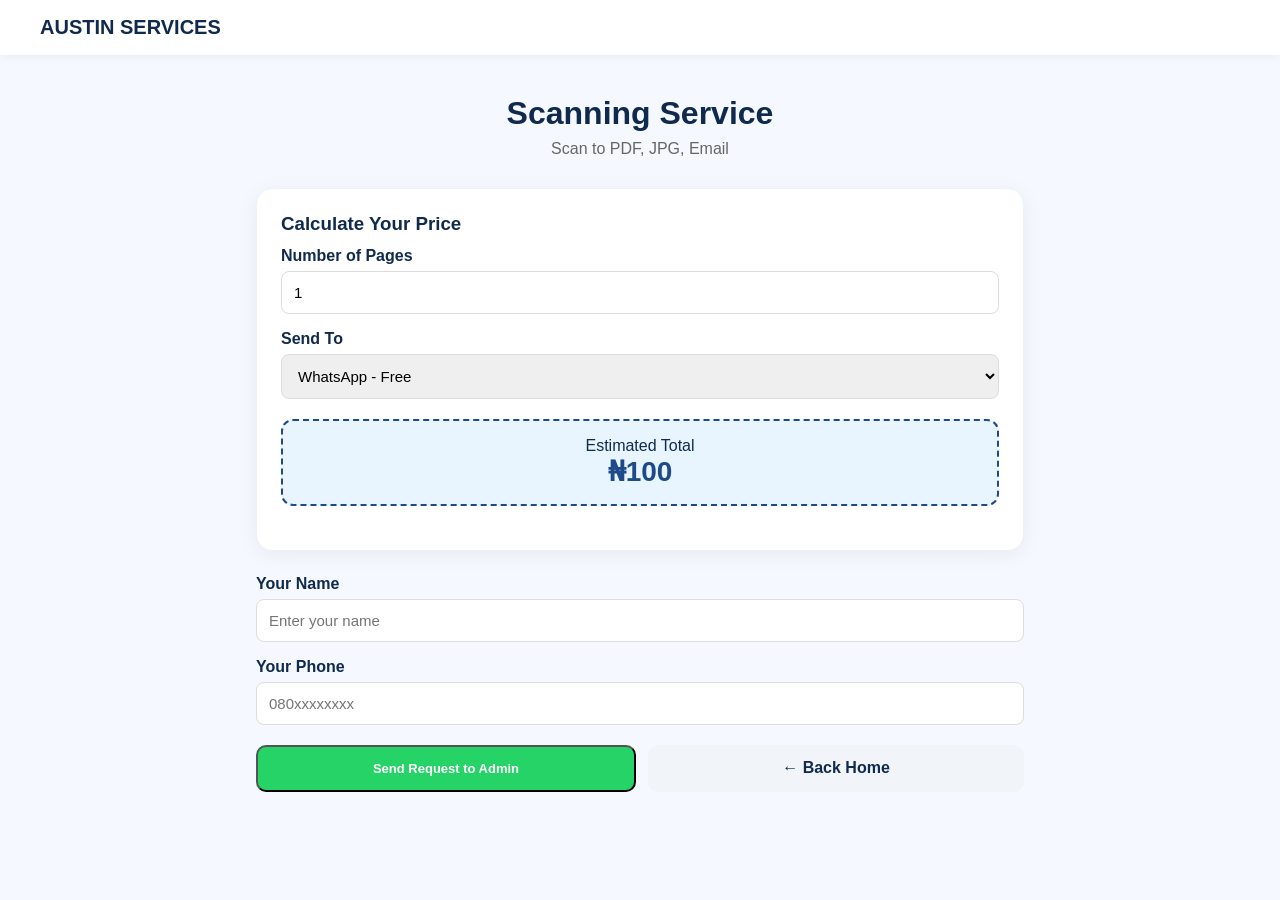
<file: scanning.html>
<!DOCTYPE html><html lang="en"><head><meta charset="UTF-8"><meta name="viewport" content="width=device-width, initial-scale=1.0">
<title>Scanning - Austin Services</title><link rel="stylesheet" href="./style.css"><link rel="stylesheet" href="./service.css"></head><body>
<header><div class="container nav"><div class="brand">AUSTIN SERVICES</div></div></header>
<main class="service-container">
  <div class="service-header"><h1>Scanning Service</h1><p>Scan to PDF, JPG, Email</p></div>
  <div class="service-box">
    <h3>Calculate Your Price</h3>
    <div class="form-group"><label>Number of Pages</label><input type="number" id="pages" value="1" min="1"></div>
    <div class="form-group"><label>Send To</label><select id="delivery"><option value="0">WhatsApp - Free</option><option value="0">Email - Free</option><option value="500">USB Drive - ₦500</option></select></div>
    <div class="quote-box"><p>Estimated Total</p><div class="total-price" id="total">₦100</div></div>
  </div>
  <div class="form-group"><label>Your Name</label><input type="text" id="custName" placeholder="Enter your name"></div>
<div class="form-group"><label>Your Phone</label><input type="tel" id="custPhone" placeholder="080xxxxxxxx"></div>
  <div class="btn-group"><button id="submitBtn" class="btn btn-whatsapp">Send Request to Admin</button><a href="index.html" class="btn btn-back">← Back Home</a></div>
  <p id="successMsg" style="color:green;text-align:center;margin-top:10px;display:none">✓ Request sent! Admin will contact you soon.</p>
</main>
<script>
function calc(){let price=(parseInt(document.getElementById('pages').value)*100)+parseInt(document.getElementById('delivery').value);document.getElementById('total').innerText='₦'+price}
document.querySelectorAll('select, input').forEach(el=>el.oninput=calc);calc();
document.getElementById('submitBtn').onclick=()=>{let reqs=JSON.parse(localStorage.getItem('austinRequests')||'[]');reqs.push({service:'Scanning',time:new Date().toLocaleString(),details:{pages:document.getElementById('pages').value,delivery:document.getElementById('delivery').options[document.getElementById('delivery').selectedIndex].text,total:document.getElementById('total').innerText}});localStorage.setItem('austinRequests',JSON.stringify(reqs));document.getElementById('successMsg').style.display='block';document.getElementById('submitBtn').innerText='Request Sent';document.getElementById('submitBtn').disabled=true;}
</script></body></html>
</file>
<file: style.css>
:root{
  --dark: #0f2a4d;
  --light-blue: #1e4a8a;
  --bg: #f5f8ff;
  --white: #fff;
  --border: #eef2f7;
}

*{margin:0;padding:0;box-sizing:border-box;font-family: 'Segoe UI', sans-serif}
body{background:var(--bg);color:var(--dark)}
.container{max-width:1200px;margin:0 auto;padding:0 16px}

header{background:var(--white);box-shadow:0 2px 8px rgba(0,0,0,.05);position:sticky;top:0;z-index:10}
.nav{display:flex;justify-content:space-between;align-items:center;padding:16px 0}
.brand{font-weight:800;font-size:20px;color:var(--dark)}
.nav-links{display:flex;gap:20px}
.nav-links a{text-decoration:none;color:var(--dark);font-weight:600}
.hamburger{display:none;font-size:24px;cursor:pointer}

.hero{text-align:center;padding:50px 20px;background:var(--white)}
.hero h1{font-size:28px;margin-bottom:10px;color:var(--dark)}
.hero p{color:#555}

.grid{
  display:grid;
  grid-template-columns:repeat(2, 1fr);
  gap:16px;
  padding:30px 0 50px;
}
@media(min-width:768px){
  .grid{grid-template-columns:repeat(3, 1fr)}
}

.card{
  background:var(--white);
  border-radius:16px;
  overflow:hidden;
  text-align:center;
  box-shadow:0 4px 12px rgba(0,0,0,.06);
  text-decoration:none;
  transition:.3s;
  border:1px solid var(--border);
}
.card:hover{transform:translateY(-5px);box-shadow:0 8px 20px rgba(0,0,0,.1)}

.icon-wrap{
  width:100%;
  height:120px;
  background: linear-gradient(135deg, var(--dark) 0%, var(--light-blue) 100%);
  display:flex;
  align-items:center;
  justify-content:center;
}
.icon-wrap svg{
  width:50px;
  height:50px;
  color:var(--white);
}

.label-wrap{padding:16px 12px}
.label{font-weight:700;color:var(--dark);font-size:14px;text-transform:uppercase;letter-spacing:0.5px}

footer{background:var(--dark);color:var(--white);text-align:center;padding:20px 0;margin-top:20px}
.price{font-size:12px;color:var(--light-blue);font-weight:600;margin-top:4px}
.btn-whatsapp{
  display:block;
  background:#25D366;
  color:#fff;
  text-decoration:none;
  font-weight:700;
  padding:10px;
  font-size:13px;
}
.btn-whatsapp:hover{background:#1DA851}
.card-link{text-decoration:none;color:inherit}
</file>
<file: service.css>
.service-container{max-width:800px;margin:40px auto;padding:0 16px}
.service-header{text-align:center;margin-bottom:30px}
.service-header h1{font-size:32px;color:var(--dark);margin-bottom:8px}
.service-header p{color:#666;font-size:16px}

.service-box{
  background:#fff;
  padding:24px;
  border-radius:16px;
  box-shadow:0 4px 20px rgba(0,0,0,.06);
  margin-bottom:24px;
  border:1px solid var(--border)
}
.service-box h3{margin-bottom:12px;color:var(--dark)}
.service-box ul{list-style:none;padding-left:0}
.service-box ul li{padding:8px 0;border-bottom:1px dashed #eee}
.service-box ul li:last-child{border:0}

.calculator input{
  padding:12px;
  border:1px solid #ddd;
  border-radius:8px;
  width:120px;
  font-size:16px;
  margin:10px 0
}
.total-price{font-size:24px;font-weight:800;color:var(--light-blue)}

.btn-group{display:flex;gap:12px;margin-top:20px;flex-wrap:wrap}
.btn{
  padding:14px 24px;
  border-radius:10px;
  text-decoration:none;
  font-weight:700;
  text-align:center;
  flex:1
}
.btn-whatsapp{background:#25D366;color:#fff}
.btn-whatsapp:hover{background:#1DA851}
.btn-back{background:#f1f5f9;color:var(--dark)}
.btn-back:hover{background:#e2e8f0}
.form-group{margin-bottom:16px}
.form-group label{display:block;font-weight:600;margin-bottom:6px;color:var(--dark)}
.form-group select, .form-group input{
  width:100%;padding:12px;border:1px solid #ddd;border-radius:8px;font-size:15px
}
.quote-box{
  background:#e8f5ff;
  padding:16px;
  border-radius:12px;
  text-align:center;
  margin:20px 0;
  border:2px dashed var(--light-blue)
}
.quote-box .total-price{font-size:28px}
</file>
